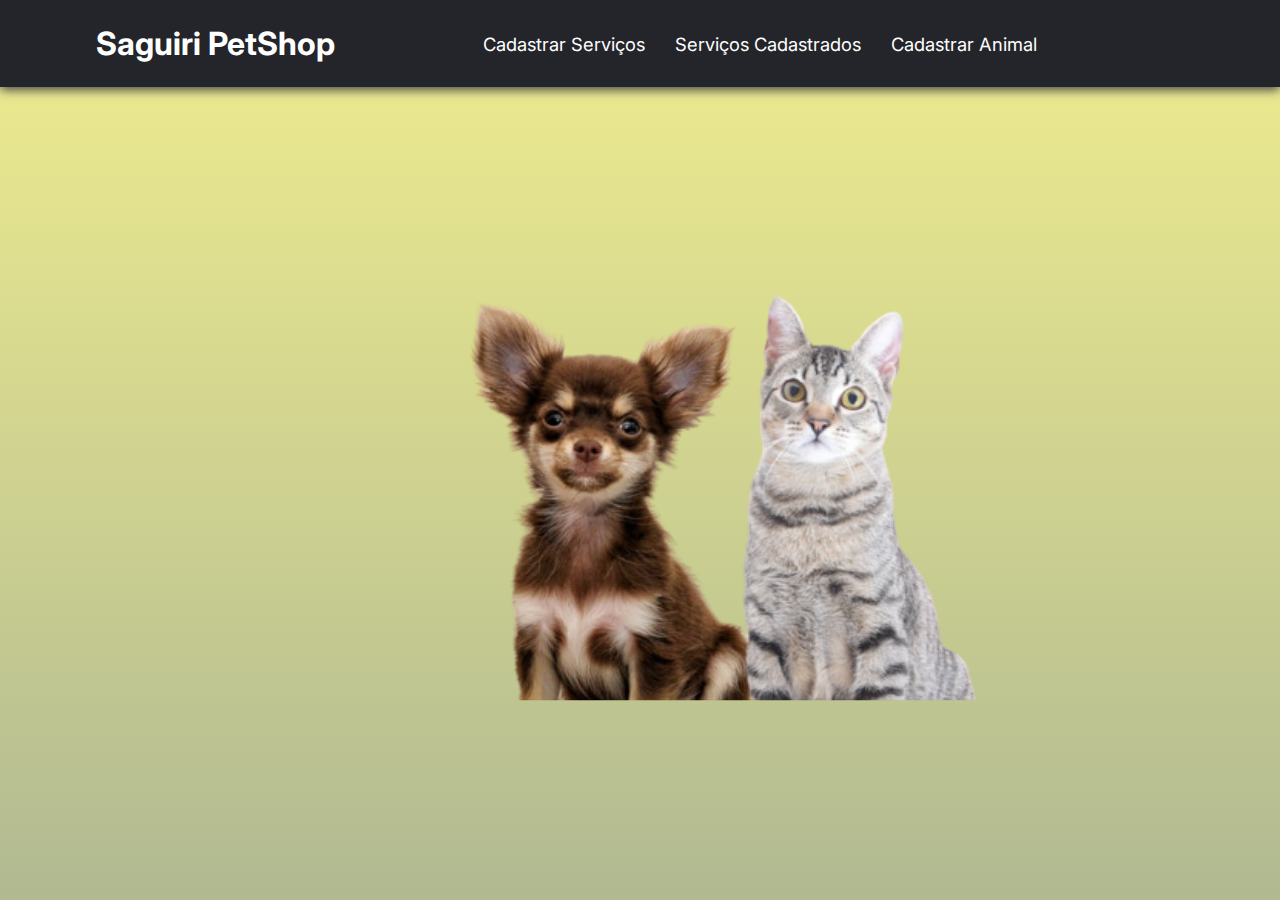
<file: index.html>
<!DOCTYPE html>
<html lang="pt-br">
<head>
    <meta charset="UTF-8">
    <meta http-equiv="X-UA-Compatible" content="IE=edge">
    <meta name="viewport" content="width=device-width, initial-scale=1.0">
    <link rel="stylesheet" href="assets/css/style.css">
    <title>PetShop</title>
</head>

<body>
    <header>
        <nav class="nav-bar">
            <div class="logo">
                <h1>Saguiri PetShop</h1>
            </div>
            <div class="nav-list">
                <ul>
                    <li class="nav-item"><a href="cadastrarServiço.html" class="nav-link">Cadastrar Serviços</a></li>
                    <li class="nav-item"><a href="#" class="nav-link">Serviços Cadastrados</a></li>
                    <li class="nav-item"><a href="cadastrarAnimal.html" class="nav-link">Cadastrar Animal</a></li>
                </ul>
            </div>
            <div class="login-button">
                <a> </a>
            </div>

            <div class="mobile-menu-icon">
                <button onclick="menuShow()"><img class="icon" src="assets/img/menu_white_36dp.svg" alt=""></button>
            </div>
        </nav>
        <div class="mobile-menu">
            <ul>
                <li class="nav-item"><a href="cadastrarServiço.html" class="nav-link">Cadastrar Serviços</a></li>
                <li class="nav-item"><a href="#" class="nav-link">Serviços Cadastrados</a></li>
                <li class="nav-item"><a href="cadastrarAnimal.html" class="nav-link">Cadastrar Animal</a></li>
            </ul>


        </div>
    </header>
    <div class="pet_img">
        <img src="assets/img/petshop_Saguiri4.png" alt="">
    </div>
    <script src="assets/js/script.js"></script>
</body>

</html>
</file>
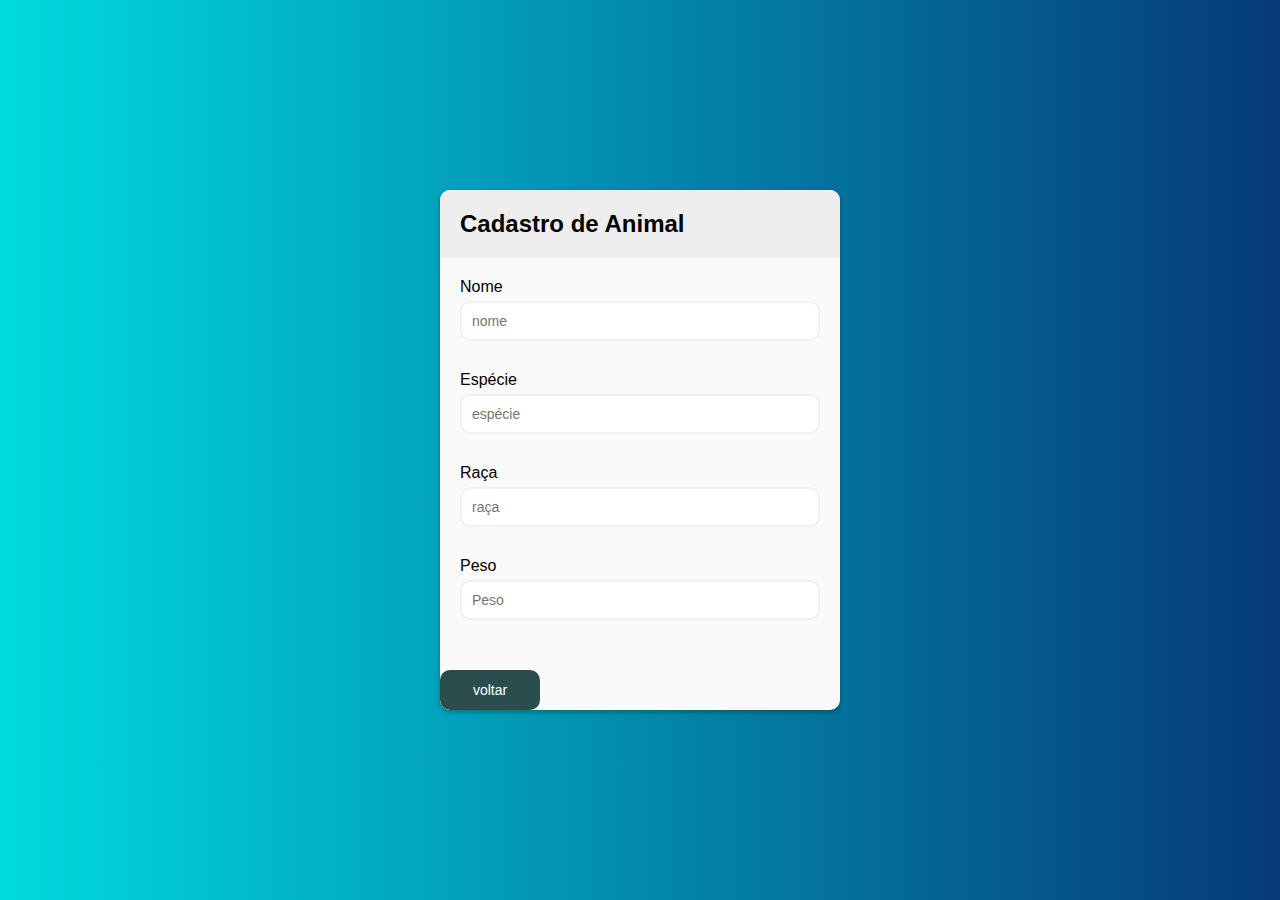
<file: cadastrarAnimal.html>
<!DOCTYPE html>
<html lang="pt-br">
<head>
    <meta charset="UTF-8">
    <meta name="viewport" content="width=device-width, initial-scale=1.0">
    <link rel="stylesheet" href="assets/css/cadastros.css">
    <title>Cadastro de Animal</title>
</head>
<body>
    <div class="container">
        <div class="header">
            <h2>Cadastro de Animal</h2>
        </div>

        <form id="form" class="form">
            <div class="formControl">
                <label for="nome">Nome</label>
                <input type="text" id="nome" placeholder="nome">
            </div>
            <div class="formControl">
                <label for="especie">Espécie</label>
                <input type="text" id="especie" placeholder="espécie">
            </div>
            <div class="formControl">
                <label for="raca">Raça</label>
                <input type="text" id="raca" placeholder="raça">
            </div>    
            <div class="formControl">
                <label for="peso">Peso</label>
                <input type="text" id="peso" placeholder="Peso">
            </div>   
           <!-- <button type="submit" onclick="adicionarAnimal">efetuar Cadastro</button>    --> 

        </form>
    <button class="voltarButton" onclick="VoltarIndex">voltar</button>
    </div>
    <script src="./assets/js/cadastros.js"></script>
</body>
</html>
</file>
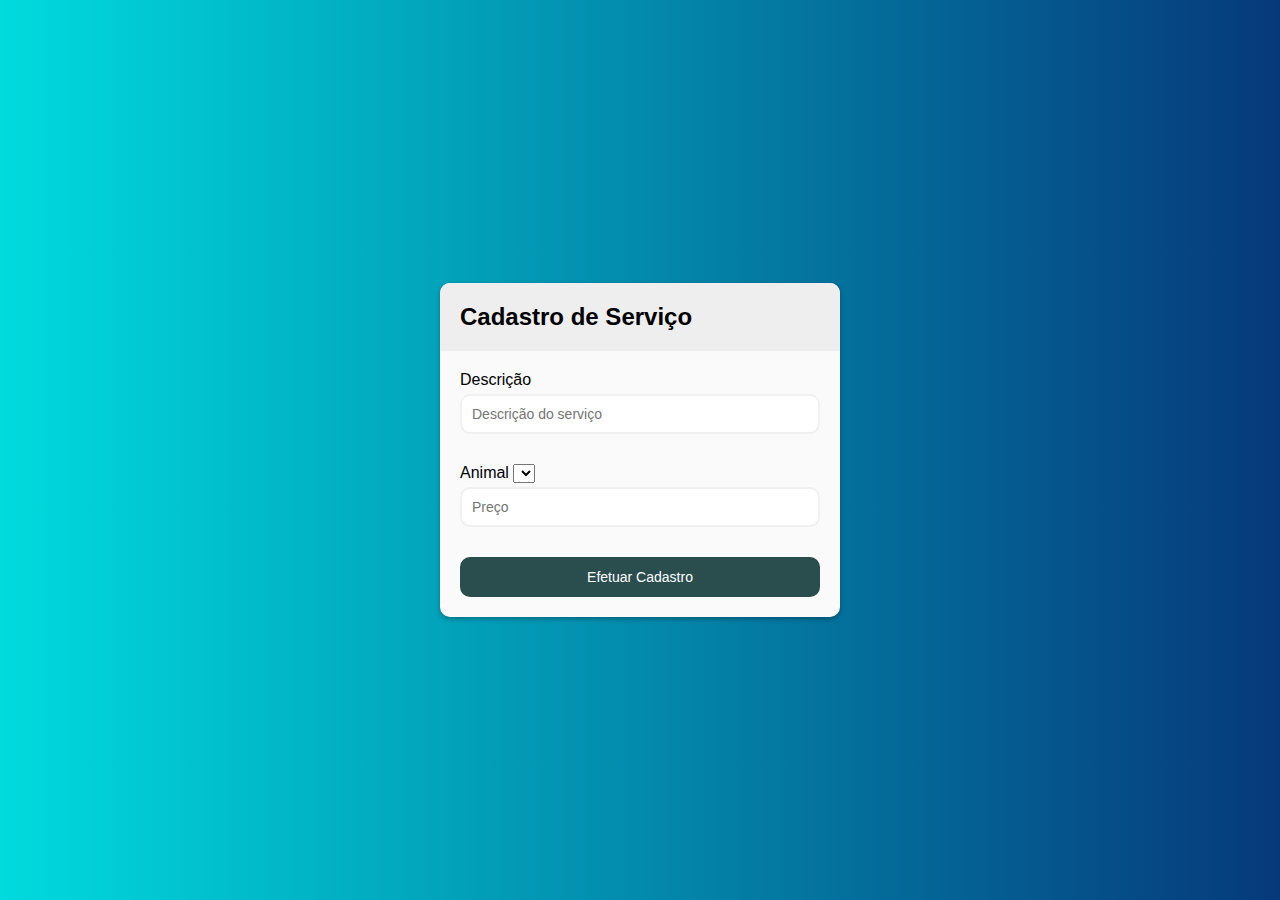
<file: cadastrarServiço.html>
<!DOCTYPE html>
<html lang="pt-br">
<head>
    <meta charset="UTF-8">
    <meta name="viewport" content="width=device-width, initial-scale=1.0">
    <link rel="stylesheet" href="assets/css/cadastros.css">
    <title>Cadastro de Serviço</title>
</head>
<body>
    <div class="container">
        <div class="header">
            <h2>Cadastro de Serviço</h2>
        </div>

        <form id="form" class="form">
            <div class="formControl">
                <label for="descrição">Descrição</label>
                <input type="text" id="descrição" placeholder="Descrição do serviço">
            </div>
            <div class="formControl">
                <label for="animal">Animal</label>
                <select id="animal">
            </div>
            <div class="formControl">
                <label for="preço">Preço</label>
                <input type="text" id="preço" placeholder="Preço">
            </div>      
            <button type="submit">Efetuar Cadastro</button>     

        </form>
    </div>
    <script src="./assets/js/cadastros.js"></script>
</body>
</html>
</file>
<file: assets/css/style.css>
@import url('https://fonts.googleapis.com/css2?family=Inter:wght@200;300;400;500&display=swap');
* {
    padding: 0;
    margin: 0;
    font-family: 'Inter', sans-serif;
}

header {
    background-color: #24252a;
    box-shadow: 0px 3px 10px #464646;
}

body {
    
    font-family: Helvetica;
    margin: 0;
    padding: 0%;
    background: linear-gradient(
    
    rgb(240, 238, 142) 0%,
    rgb(177, 185, 146) 100%
    );
    color: black;
    height: 100vh;
    
}


.nav-bar {
    display: flex;
    justify-content: space-between;
    padding: 1.5rem 6rem;
}

.logo {
    display: flex;
    align-items: center;
}

.logo h1 {
    color: #fff;
}

.nav-list {
    display: flex;
    align-items: center;
}

.nav-list ul {
    display: flex;
    justify-content: center;
    list-style: none;
}

.nav-item {
    margin: 0 15px;
}

.nav-link {
    text-decoration: none;
    font-size: 1.15rem;
    color: #fff;
    font-weight: 400;
}



.login-button button a {
    text-decoration: none;
    color: #fff;
    font-weight: 500;
    font-size: 1.1rem;
}

.mobile-menu-icon {
    display: none;
}

.mobile-menu {
    display: none;
}

@media screen and (max-width: 730px) {
    .nav-bar {
        padding: 1.5rem 4rem;
    }
    .nav-item {
        display: none;
    }
    .login-button {
        display: none;
    }
    .mobile-menu-icon {
        display: block;
    }
    .mobile-menu-icon button {
        background-color: transparent;
        border: none;
        cursor: pointer;
    }
    .mobile-menu ul {
        display: flex;
        flex-direction: column;
        text-align: center;
        padding-bottom: 1rem;
    }
    .mobile-menu .nav-item {
        display: block;
        padding-top: 1.2rem;
    }
    .mobile-menu .login-button {
        display: block;
        padding: 1rem 2rem;
    }
    .mobile-menu .login-button button {
        width: 100%;
    }
    .open {
        display: block;
    }
}

.pet_img{
    align-items: center;
    justify-content: center;
    text-align: center;
    display: flex;
    padding: 1.5rem 6rem;
    width: 100%;
    
}
</file>
<file: assets/css/cadastros.css>
* {
    box-sizing: border-box;
    margin: 0;
    padding: 0;
    font-family: sans-serif;
}

body{
    width: 100%;
    min-height: 100vh;
    background: linear-gradient(
        90deg, #00dbde 0%,
        #06397a );
    display: flex;
    justify-content: center;
    align-items: center;
}

.container{
    background-color: #fafafa;
    border-radius: 10px;
    box-shadow: 0 2px 5px rgba(0, 0, 0, 0.3);
    width: 400px;
    max-width: 100%;
    overflow: hidden;
}

.header{
    background-color: #eee;
    padding: 20px;
}

.form{
    padding: 20px;
}

.formControl{
    margin-bottom: 10px;
    padding-bottom: 20px;
    position: relative;
}

.formControl label {
    display: inline-block;
    margin-bottom: 5px; 
}

.formControl input {
    border: 2px solid #f0f0f0;
    display: block;
    border-radius: 10px;
    font-size:  14px;
    width: 100%;
    padding: 10px;
}

.form button {
    background-color:  #2a4e4e;
    border:  2px solid #2a4e4e;
    color: #fff;
    font-size: 14px;
    width: 100%;
    border-radius: 10px;
    padding: 10px;
    cursor: pointer;
}
.voltarButton{
    background-color:  #2a4e4e;
    border:  2px solid #2a4e4e;
    color: #fff;
    font-size: 14px;
    width: 25%;
    border-radius: 10px;
    padding: 10px;
    cursor: pointer;
}
</file>
